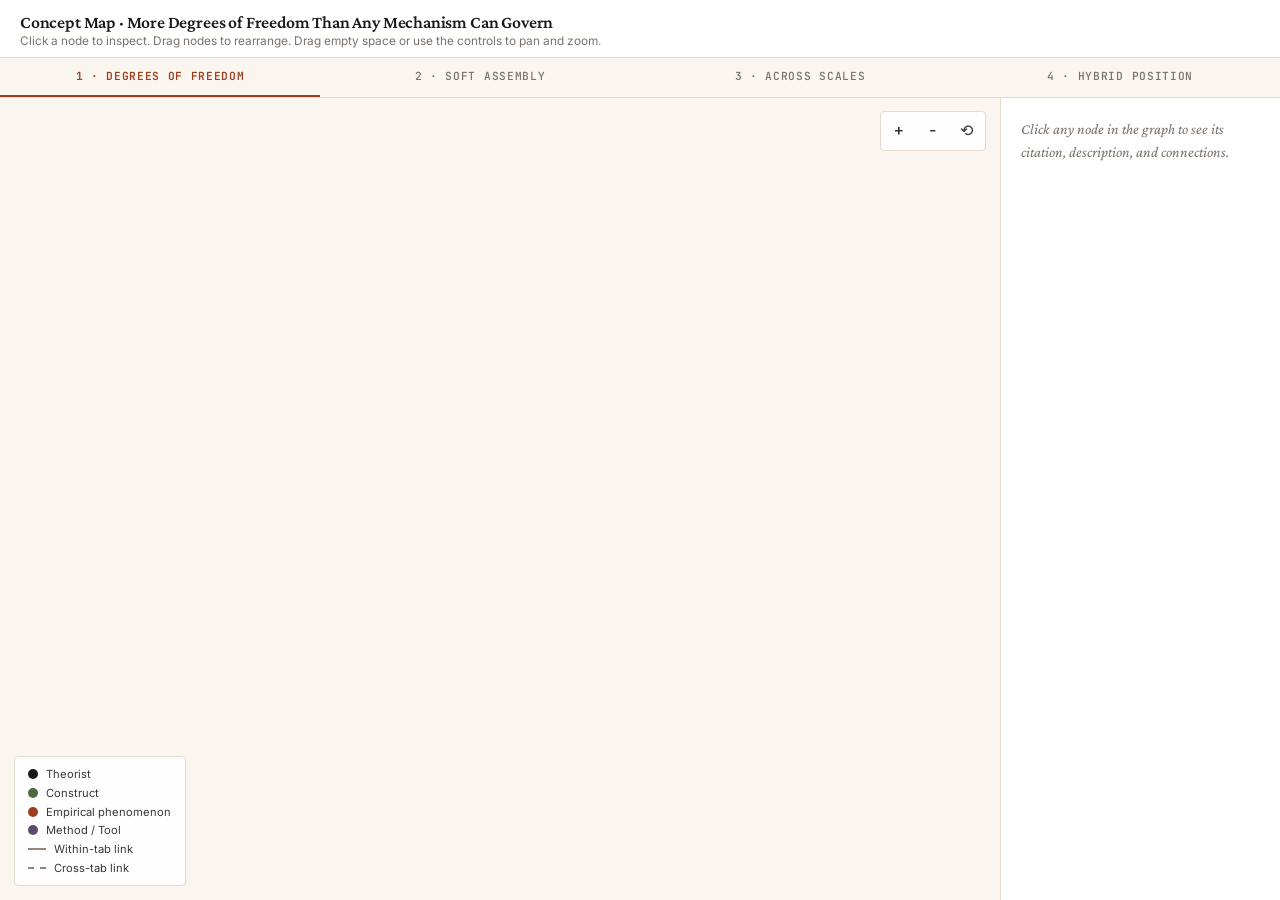
<file: concept-map.html>
<!DOCTYPE html>
<html lang="en">
<head>
<meta charset="UTF-8">
<title>Concept Map · More Degrees of Freedom Than Any Mechanism Can Govern</title>
<script src="https://d3js.org/d3.v7.min.js"></script>
<style>
  @import url('https://fonts.googleapis.com/css2?family=Crimson+Pro:wght@400;500;600&family=Inter:wght@400;500;600&family=JetBrains+Mono:wght@400;500&display=swap');

  :root {
    --paper: #faf6ef;
    --surface: #ffffff;
    --ink: #1a1a1a;
    --ink-soft: #3a3633;
    --ink-muted: #7a716a;
    --rule: #e3dccf;
    --accent: #9c3d1f;
    --serif: 'Crimson Pro', Georgia, serif;
    --sans: 'Inter', -apple-system, system-ui, sans-serif;
    --mono: 'JetBrains Mono', Menlo, monospace;
    --tab1: #9c3d1f;
    --tab2: #2c5d6e;
    --tab3: #4a6b3d;
    --tab4: #5d4a6b;
  }

  * { margin: 0; padding: 0; box-sizing: border-box; }

  html, body { height: 100%; }

  body {
    font-family: var(--sans);
    background: var(--paper);
    color: var(--ink);
    overflow: hidden;
  }

  #app {
    display: flex;
    flex-direction: column;
    height: 100vh;
  }

  header {
    padding: 0.75rem 1.25rem 0.55rem;
    border-bottom: 1px solid var(--rule);
    background: var(--surface);
    flex-shrink: 0;
  }

  header h1 {
    font-family: var(--serif);
    font-size: 1.1rem;
    font-weight: 600;
    margin-bottom: 0.15rem;
    letter-spacing: -0.01em;
  }

  header p {
    font-size: 0.74rem;
    color: var(--ink-muted);
  }

  .tabs {
    display: flex;
    background: var(--paper);
    border-bottom: 1px solid var(--rule);
    flex-shrink: 0;
  }

  .tab {
    flex: 1;
    padding: 0.7rem 0.75rem;
    background: none;
    border: none;
    border-bottom: 2px solid transparent;
    font-family: var(--mono);
    font-size: 0.7rem;
    font-weight: 500;
    text-transform: uppercase;
    letter-spacing: 0.06em;
    color: var(--ink-muted);
    cursor: pointer;
    transition: all 0.18s ease;
    text-align: center;
    white-space: nowrap;
    overflow: hidden;
    text-overflow: ellipsis;
  }

  .tab:hover {
    color: var(--ink);
    background: rgba(156, 61, 31, 0.04);
  }

  .tab.active { font-weight: 600; }

  .tab[data-tab="1"].active { border-bottom-color: var(--tab1); color: var(--tab1); }
  .tab[data-tab="2"].active { border-bottom-color: var(--tab2); color: var(--tab2); }
  .tab[data-tab="3"].active { border-bottom-color: var(--tab3); color: var(--tab3); }
  .tab[data-tab="4"].active { border-bottom-color: var(--tab4); color: var(--tab4); }

  main {
    flex: 1;
    display: flex;
    overflow: hidden;
    min-height: 0;
  }

  #graph-container {
    flex: 1;
    position: relative;
    background: var(--paper);
    overflow: hidden;
  }

  #graph {
    width: 100%;
    height: 100%;
    display: block;
    cursor: grab;
  }

  #graph.grabbing { cursor: grabbing; }

  #sidebar {
    width: 280px;
    border-left: 1px solid var(--rule);
    background: var(--surface);
    overflow-y: auto;
    padding: 1.25rem 1.25rem 1.5rem;
    flex-shrink: 0;
  }

  #sidebar h2 {
    font-family: var(--serif);
    font-size: 1.2rem;
    font-weight: 600;
    color: var(--ink);
    margin-bottom: 0.5rem;
    letter-spacing: -0.01em;
    line-height: 1.2;
  }

  #sidebar .node-type {
    display: inline-block;
    font-family: var(--mono);
    font-size: 0.65rem;
    text-transform: uppercase;
    letter-spacing: 0.1em;
    padding: 0.2rem 0.55rem;
    border-radius: 2px;
    margin-bottom: 0.85rem;
    font-weight: 500;
  }

  #sidebar .node-citation {
    font-family: var(--serif);
    font-size: 0.82rem;
    color: var(--ink-muted);
    margin-bottom: 0.85rem;
    font-style: italic;
    line-height: 1.5;
  }

  #sidebar .node-description {
    font-family: var(--serif);
    font-size: 0.93rem;
    line-height: 1.6;
    color: var(--ink-soft);
    margin-bottom: 1.5rem;
  }

  #sidebar h3 {
    font-family: var(--mono);
    font-size: 0.68rem;
    text-transform: uppercase;
    letter-spacing: 0.1em;
    color: var(--ink-muted);
    margin-bottom: 0.55rem;
    font-weight: 500;
  }

  #sidebar ul {
    list-style: none;
    padding: 0;
  }

  #sidebar li {
    padding: 0.45rem 0.65rem;
    background: var(--paper);
    border-radius: 3px;
    margin-bottom: 0.35rem;
    font-family: var(--sans);
    font-size: 0.8rem;
    color: var(--ink-soft);
  }

  #sidebar .placeholder {
    color: var(--ink-muted);
    font-family: var(--serif);
    font-style: italic;
    font-size: 0.93rem;
    line-height: 1.55;
  }

  .node circle {
    cursor: pointer;
    stroke: var(--surface);
    stroke-width: 2.5;
    transition: stroke-width 0.15s ease;
  }

  .node text {
    font-family: var(--sans);
    font-size: 11px;
    pointer-events: none;
    fill: var(--ink);
    user-select: none;
    font-weight: 500;
  }

  .node.selected circle {
    stroke: var(--ink);
    stroke-width: 3;
  }

  .node.dimmed { opacity: 0.18; }

  .link {
    stroke: var(--ink-muted);
    stroke-opacity: 0.3;
    fill: none;
  }

  .link.cross-tab {
    stroke-dasharray: 4 3;
    stroke: var(--rule);
  }

  .link.highlighted {
    stroke: var(--accent);
    stroke-opacity: 0.7;
    stroke-width: 2;
  }

  .link.dimmed { stroke-opacity: 0.05; }

  .legend {
    position: absolute;
    bottom: 0.85rem;
    left: 0.85rem;
    background: rgba(255, 255, 255, 0.95);
    border: 1px solid var(--rule);
    border-radius: 4px;
    padding: 0.65rem 0.85rem;
    font-family: var(--sans);
    font-size: 0.7rem;
    color: var(--ink-soft);
    pointer-events: none;
  }

  .legend-row {
    display: flex;
    align-items: center;
    gap: 0.5rem;
    margin-bottom: 0.3rem;
  }
  .legend-row:last-child { margin-bottom: 0; }
  .legend-swatch { width: 10px; height: 10px; border-radius: 50%; }
  .legend-line { width: 18px; height: 0; border-top: 2px solid #95857a; }
  .legend-line.dashed { border-top-style: dashed; }

  .controls {
    position: absolute;
    top: 0.85rem;
    right: 0.85rem;
    display: flex;
    gap: 0.35rem;
    background: rgba(255, 255, 255, 0.95);
    border: 1px solid var(--rule);
    border-radius: 4px;
    padding: 0.3rem;
    font-family: var(--mono);
  }

  .controls button {
    width: 28px;
    height: 28px;
    border: none;
    background: transparent;
    color: var(--ink-soft);
    cursor: pointer;
    border-radius: 3px;
    font-size: 1rem;
    line-height: 1;
    font-family: var(--mono);
    font-weight: 500;
    transition: background 0.15s ease;
  }

  .controls button:hover {
    background: rgba(156, 61, 31, 0.08);
    color: var(--accent);
  }

  .controls button[title]:hover::after {
    content: attr(title);
    position: absolute;
    bottom: -22px;
    right: 0;
    background: rgba(26, 26, 26, 0.9);
    color: var(--paper);
    padding: 2px 6px;
    border-radius: 2px;
    font-size: 0.65rem;
    white-space: nowrap;
  }

  @media (max-width: 768px) {
    #sidebar { width: 220px; padding: 1rem; }
    .tab { font-size: 0.6rem; padding: 0.55rem 0.3rem; }
  }
</style>
</head>
<body>
<div id="app">
  <header>
    <h1>Concept Map · More Degrees of Freedom Than Any Mechanism Can Govern</h1>
    <p>Click a node to inspect. Drag nodes to rearrange. Drag empty space or use the controls to pan and zoom.</p>
  </header>
  <div class="tabs" role="tablist">
    <button class="tab active" data-tab="1">1 · Degrees of Freedom</button>
    <button class="tab" data-tab="2">2 · Soft Assembly</button>
    <button class="tab" data-tab="3">3 · Across Scales</button>
    <button class="tab" data-tab="4">4 · Hybrid Position</button>
  </div>
  <main>
    <div id="graph-container">
      <svg id="graph"></svg>
      <div class="controls">
        <button id="zoom-in" title="Zoom in">+</button>
        <button id="zoom-out" title="Zoom out">−</button>
        <button id="zoom-reset" title="Reset view">⟲</button>
      </div>
      <div class="legend">
        <div class="legend-row"><span class="legend-swatch" style="background:#1a1a1a"></span> Theorist</div>
        <div class="legend-row"><span class="legend-swatch" style="background:#4a6b3d"></span> Construct</div>
        <div class="legend-row"><span class="legend-swatch" style="background:#9c3d1f"></span> Empirical phenomenon</div>
        <div class="legend-row"><span class="legend-swatch" style="background:#5d4a6b"></span> Method / Tool</div>
        <div class="legend-row"><span class="legend-line"></span> Within-tab link</div>
        <div class="legend-row"><span class="legend-line dashed"></span> Cross-tab link</div>
      </div>
    </div>
    <aside id="sidebar">
      <p class="placeholder">Click any node in the graph to see its citation, description, and connections.</p>
    </aside>
  </main>
</div>

<script>
const NODE_COLORS = {
  theorist: "#1a1a1a",
  construct: "#4a6b3d",
  phenomenon: "#9c3d1f",
  method: "#5d4a6b",
  hub: "#6b2a14"
};

const TYPE_LABELS = {
  theorist: "Theorist",
  construct: "Construct",
  phenomenon: "Empirical phenomenon",
  method: "Method / Tool",
  hub: "Synthesis"
};

const NODE_RADIUS = {
  theorist: 13,
  construct: 11,
  phenomenon: 11,
  method: 11,
  hub: 18,
  ghost: 7
};

const TABS = {
  1: {
    title: "Degrees of Freedom",
    nodes: [
      { id: "bernstein", label: "Bernstein (1967)", type: "theorist", citation: "Bernstein, N. A. (1967). The co-ordination and regulation of movements. Pergamon Press.", description: "Russian physiologist who formalized the degrees-of-freedom problem: the human body has redundant peripheral DOFs that exceed any executive controller's specification capacity. Coordination must therefore be solved without central enumeration of joint angles." },
      { id: "dof", label: "Degrees of freedom problem", type: "construct", citation: "Bernstein (1967); Turvey, Fitch, & Tuller (1982)", description: "Coordination requires mastering many redundant peripheral DOFs without an executive that specifies each. The system must converge on functional behavior despite possessing more independent variables than any controller can manage in advance." },
      { id: "redundancy", label: "Motor redundancy", type: "construct", citation: "Latash (2012)", description: "Multiple motor solutions exist for any given task. The number of muscle activation patterns that produce identical limb trajectories is large. Redundancy is not an obstacle but a resource for adaptation." },
      { id: "underactuation", label: "Underactuation", type: "construct", citation: "Spong (1995)", description: "Mechanical systems with fewer actuators than DOFs. The body is underactuated. The triple inverted pendulum on a cart is underactuated. Both must achieve goals through coupling rather than direct specification." },
      { id: "motor-equivalence", label: "Motor equivalence", type: "construct", citation: "Lashley (1933)", description: "The same goal can be reached by different effector configurations. Lashley's prior formulation set the conceptual stage for Bernstein's DOF problem." },
      { id: "lashley", label: "Lashley (1933)", type: "theorist", citation: "Lashley, K. S. (1933). Integrative functions of the cerebellum. American Journal of Physiology.", description: "First formulated the motor equivalence problem. Demonstrated that motor goals are not specified by fixed muscle activation patterns." },
      { id: "freezing", label: "Freezing & freeing DOFs", type: "phenomenon", citation: "Vereijken et al. (1992); Newell (1985)", description: "In early skill acquisition, learners freeze DOFs by rigid coupling. With practice, they release DOFs and incorporate them into a controllable dynamical system. The trajectory of skill acquisition is a trajectory through a state space of recruited DOFs." },
      { id: "pendulum", label: "Inha triple pendulum", type: "phenomenon", citation: "Baek et al. (2024)", description: "Triple inverted pendulum on a belt-driven cart. RL-trained neural controller stabilizes the system at multiple equilibria and recovers from severe disturbance. Engineering exhibit of Bernstein's DOF problem solved without a stored solution." },
      { id: "kinematic-chain", label: "Kinematic chain", type: "construct", citation: "Günther & Wagner (2016)", description: "Articulated rigid body model. The standing human body is a multi-link inverted pendulum with HAT, thigh, shank, and foot segments. Joint torques and angles are the natural state-space coordinates." }
    ],
    links: [
      ["bernstein", "dof"], ["lashley", "motor-equivalence"], ["motor-equivalence", "dof"],
      ["dof", "redundancy"], ["dof", "underactuation"], ["redundancy", "freezing"],
      ["underactuation", "pendulum"], ["kinematic-chain", "pendulum"], ["kinematic-chain", "dof"],
      ["bernstein", "freezing"]
    ],
    crossLinks: [
      { source: "dof", target: "soft-assembly", tab: 2 },
      { source: "freezing", target: "thelen-smith", tab: 2 },
      { source: "pendulum", target: "hybrid-position", tab: 4 }
    ]
  },

  2: {
    title: "Soft Assembly",
    nodes: [
      { id: "thelen-smith", label: "Thelen & Smith (1994)", type: "theorist", citation: "Thelen, E., & Smith, L. B. (1994). A dynamic systems approach to the development of cognition and action. MIT Press.", description: "Operationalized the dynamic systems approach across a developmental research program. Reaching, stepping, and the A-not-B error are trajectories of a coupled brain-body-environment system through a high-dimensional state space." },
      { id: "kkt", label: "Kugler, Kelso, Turvey (1980)", type: "theorist", citation: "Kugler, P. N., Kelso, J. A. S., & Turvey, M. T. (1980). On the concept of coordinative structures as dissipative structures. North-Holland.", description: "Formalized Bernstein's question through the framework of coordinative structures and dissipative dynamics. Coordination is self-organization under task and biomechanical constraint, not the imposition of stored solutions." },
      { id: "soft-assembly", label: "Soft assembly", type: "construct", citation: "Thelen & Smith (1994)", description: "Behavior emerges from coupled component dynamics under task and biomechanical constraint. Patterns are assembled on the fly from available components rather than retrieved from stored programs." },
      { id: "coordinative-structures", label: "Coordinative structures", type: "construct", citation: "Kugler, Kelso, & Turvey (1980)", description: "Functional groupings of muscles and joints temporarily linked to act as a single unit, reducing the effective DOFs the controller must manage. Soft assembly's mechanism." },
      { id: "attractor", label: "Attractor", type: "construct", citation: "Strogatz (2015)", description: "A stable region of state space toward which system trajectories converge. In behavioral terms, a stable behavioral pattern. Walking is an attractor. Reaching trajectories settle to attractors." },
      { id: "bifurcation", label: "Bifurcation", type: "construct", citation: "Strogatz (2015)", description: "Qualitative change in system behavior as a control parameter crosses a critical threshold. Developmental transitions (e.g., walking onset) are bifurcations, not gradual accumulation." },
      { id: "control-parameter", label: "Control parameter", type: "construct", citation: "Thelen & Smith (1994)", description: "A variable whose continuous change produces qualitative reorganization of the system at critical values. Body weight, neural connectivity, vocabulary size all function as control parameters in development." },
      { id: "dynamic-field", label: "Dynamic field theory", type: "method", citation: "Thelen, Schöner, Scheier, & Smith (2001)", description: "Formal dynamical model of cognition. Activation fields evolve in real time according to differential equations. Perception, memory, and action are coupled fields with time-dependent dynamics." },
      { id: "anotb", label: "A-not-B error", type: "phenomenon", citation: "Thelen et al. (2001)", description: "Infants under 12 months reach to a previously rewarded location even after watching the reward move. Long treated as evidence about object concepts. Thelen et al. showed it emerges from the coupled dynamics of looking, memory, and motor planning, with no need for static representations." },
      { id: "infant-stepping", label: "Infant stepping", type: "phenomenon", citation: "Thelen & Smith (1994)", description: "Disappears around 2 months, reappears as walking near 12 months. The maturationist account fails: stepping persists supine, water restores it, weight gain predicts decline. Coordination depends on coupled dynamics of muscle, mass, posture, and surface." },
      { id: "self-organization", label: "Self-organization", type: "construct", citation: "Kelso (1995)", description: "Spontaneous emergence of coherent macroscopic behavior from local interactions among many components, without a central executive. The general principle that licenses soft assembly." }
    ],
    links: [
      ["kkt", "coordinative-structures"], ["coordinative-structures", "soft-assembly"],
      ["thelen-smith", "soft-assembly"], ["soft-assembly", "self-organization"],
      ["thelen-smith", "attractor"], ["thelen-smith", "bifurcation"], ["thelen-smith", "control-parameter"],
      ["attractor", "infant-stepping"], ["control-parameter", "infant-stepping"],
      ["thelen-smith", "dynamic-field"], ["dynamic-field", "anotb"], ["kkt", "self-organization"]
    ],
    crossLinks: [
      { source: "soft-assembly", target: "dof", tab: 1 },
      { source: "attractor", target: "lorenz", tab: 3 },
      { source: "bifurcation", target: "logistic-map", tab: 3 },
      { source: "self-organization", target: "weak-emergence", tab: 3 },
      { source: "dynamic-field", target: "chemero", tab: 4 }
    ]
  },

  3: {
    title: "Across Scales",
    nodes: [
      { id: "lorenz", label: "Lorenz (1963)", type: "theorist", citation: "Lorenz, E. N. (1963). Deterministic nonperiodic flow. Journal of the Atmospheric Sciences, 20(2), 130–141.", description: "Discovered that simple deterministic equations can generate aperiodic, sensitively dependent trajectories. The Lorenz attractor became the canonical strange attractor. Founding result of modern chaos theory." },
      { id: "feigenbaum", label: "Feigenbaum (1978)", type: "theorist", citation: "Feigenbaum, M. J. (1978). Quantitative universality. Journal of Statistical Physics, 19(1), 25–52.", description: "Discovered universal constants in the period-doubling route to chaos. δ ≈ 4.669 appears in any system that approaches chaos via period doubling, regardless of substrate. Established that chaos has substrate-independent structure." },
      { id: "mandelbrot", label: "Mandelbrot (1982)", type: "theorist", citation: "Mandelbrot, B. B. (1982). The fractal geometry of nature. Freeman.", description: "Formalized fractal geometry. Self-similarity across scales is a generic property of natural systems. Behavioral time series and biological networks both exhibit fractal scaling." },
      { id: "gleick", label: "Gleick (1987)", type: "theorist", citation: "Gleick, J. (1987). Chaos: Making a new science. Viking.", description: "Synthesized the chaos research program for a general audience. Established that nonlinear dynamics constitutes a coherent science with its own methods and explanatory commitments." },
      { id: "west", label: "West (2017)", type: "theorist", citation: "West, G. B. (2017). Scale. Penguin.", description: "Quarter-power scaling laws across mammalian metabolic rate. Network optimization principles generate macro-level regularities from local rules. Same logic produces superlinear scaling in cities and finite-time singularities in unbounded growth." },
      { id: "goldstein", label: "Goldstein (1999)", type: "theorist", citation: "Goldstein, J. (1999). Emergence as a construct. Emergence, 1(1), 49–72.", description: "Reframed emergence as a scientifically respectable construct via Bedau's weak emergence and Chalmers's taxonomy. Macro-level explanation does work that micro-level explanation cannot do, even when the micro-level is causally complete." },
      { id: "bedau", label: "Bedau (1997)", type: "theorist", citation: "Bedau, M. A. (1997). Weak emergence. Philosophical Perspectives, 11, 375–399.", description: "Distinguished weak emergence (derivable from underlying mechanism only by simulation) from strong emergence (downward causation). Weak emergence is metaphysically modest, compatible with physicalism, scientifically indispensable." },
      { id: "anderson", label: "Anderson (1972)", type: "theorist", citation: "Anderson, P. W. (1972). More is different. Science, 177(4047), 393–396.", description: "Reductionism does not entail constructionism. At each level of organization, new properties appear that cannot be deduced from the level below. Each level requires its own explanatory vocabulary." },
      { id: "chalmers", label: "Chalmers (2006)", type: "theorist", citation: "Chalmers, D. J. (2006). Strong and weak emergence. In Clayton & Davies (Eds.), The re-emergence of emergence.", description: "Refined the taxonomy of emergence. Strong emergence implies novel causal powers irreducible to underlying mechanism. Weak emergence does not. Most scientific uses of emergence are weak." },
      { id: "logistic-map", label: "Logistic map", type: "method", citation: "May (1976)", description: "x(n+1) = r·x(n)·(1-x(n)). Simplest possible model of population dynamics with density-dependent growth. Exhibits the full period-doubling route to chaos as r increases. Demonstrates that chaos arises from iteration, not coupled equations." },
      { id: "strange-attractor", label: "Strange attractor", type: "construct", citation: "Lorenz (1963); Ruelle & Takens (1971)", description: "An attractor with fractal dimension. Bounded but never repeating. Trajectories on the attractor are sensitively dependent on initial conditions. Lorenz attractor has fractal dimension ~2.06." },
      { id: "weak-emergence", label: "Weak emergence", type: "construct", citation: "Bedau (1997); Chalmers (2006)", description: "A property is weakly emergent when it can be derived from underlying mechanism only by simulation or observation, not by analytic reduction. Compatible with physicalism, sufficient for explanatory autonomy of macro-level theories." },
      { id: "scaling-law", label: "Quarter-power scaling", type: "construct", citation: "West, Brown, & Enquist (1997)", description: "Metabolic rate scales as M^(3/4) across mammalian body sizes. Derives from optimization of space-filling, hierarchical distribution networks under three principles. Universal across orders of magnitude." },
      { id: "favela-amon", label: "Favela & Amon (2023)", type: "theorist", citation: "Favela, L. H., & Amon, M. J. (2023). Reframing cognitive science as a complexity science. Cognitive Science, 47(4), e13280.", description: "Argued that cognitive science is best understood as a complexity science. Recurrence analysis, fractal dimension, and multi-scale entropy provide the formal apparatus that ecological psychology had previously lacked." }
    ],
    links: [
      ["lorenz", "strange-attractor"], ["feigenbaum", "logistic-map"], ["logistic-map", "strange-attractor"],
      ["mandelbrot", "strange-attractor"], ["gleick", "lorenz"], ["gleick", "feigenbaum"], ["gleick", "mandelbrot"],
      ["west", "scaling-law"], ["anderson", "weak-emergence"], ["bedau", "weak-emergence"],
      ["chalmers", "weak-emergence"], ["goldstein", "weak-emergence"], ["favela-amon", "weak-emergence"],
      ["scaling-law", "weak-emergence"]
    ],
    crossLinks: [
      { source: "strange-attractor", target: "attractor", tab: 2 },
      { source: "logistic-map", target: "bifurcation", tab: 2 },
      { source: "weak-emergence", target: "self-organization", tab: 2 },
      { source: "favela-amon", target: "chemero", tab: 4 }
    ]
  },

  4: {
    title: "Hybrid Position",
    nodes: [
      { id: "gibson", label: "Gibson (1979)", type: "theorist", citation: "Gibson, J. J. (1979). The ecological approach to visual perception. Houghton Mifflin.", description: "Founded ecological psychology. Perception is direct pickup of environmental information; cognition need not interpose internal representations between organism and world. Affordances are opportunities for action that the environment offers the organism." },
      { id: "chemero", label: "Chemero (2009)", type: "theorist", citation: "Chemero, A. (2009). Radical embodied cognitive science. MIT Press.", description: "Argued that cognition should be described in terms of agent-environment dynamics rather than computation and representation. An agent and its environment are one coupled dynamical system, not two interacting ones." },
      { id: "affordance", label: "Affordance", type: "construct", citation: "Gibson (1979); Chemero (2003)", description: "Relation between an organism and its environment that affords specific actions. Not a property of the environment alone, not a property of the organism alone. Refined by Chemero (2003) as a relation rather than a feature." },
      { id: "agent-env-coupling", label: "Agent-environment coupling", type: "construct", citation: "Beer (1995); Chemero (2009)", description: "Agent and environment as two coupled dynamical systems whose mutual interaction is jointly responsible for behavior. The trajectory through state space is what counts as cognition." },
      { id: "marcus", label: "Marcus (2001, 2018)", type: "theorist", citation: "Marcus, G. F. (2001). The algebraic mind. MIT Press. Marcus, G. (2018). Deep learning: A critical appraisal. arXiv:1801.00631.", description: "Has run a structurally consistent critique against eliminative connectionism since 1998 and against deep learning since 2018. Architectures that fail systematic out-of-distribution generalization are not adequate explanations of cognition. Pattern matching is not reasoning." },
      { id: "systematicity", label: "Systematicity", type: "construct", citation: "Fodor & Pylyshyn (1988); Marcus (2001)", description: "The capacity to understand novel combinations of familiar elements. If you can think 'John loves Mary' you can think 'Mary loves John.' Marcus argues this requires structured internal representations and rule-governed composition." },
      { id: "van-gelder", label: "van Gelder (1995)", type: "theorist", citation: "van Gelder, T. (1995). What might cognition be, if not computation? Journal of Philosophy, 92(7), 345–381.", description: "Proposed the dynamical hypothesis: cognition is the behavior of a non-computational dynamical system. Used the Watt governor as the conceptual exemplar of dynamicism, contrasted against the Turing machine." },
      { id: "watt-governor", label: "Watt governor", type: "method", citation: "van Gelder (1995); Eliasmith (1997); Bechtel (1998)", description: "Mechanical speed regulator that achieves stable engine output through coupled dynamics, with no representations or computations. Held up as the dynamicist alternative to Turing machine. Critics argue it is too simple to bear the explanatory weight cognition demands." },
      { id: "eliasmith", label: "Eliasmith (1997)", type: "theorist", citation: "Eliasmith, C. (1997). Computation and dynamical models of mind. Minds and Machines, 7(4), 531–541.", description: "Critiqued van Gelder's dynamicism. The Watt governor is too simple to be a useful model for cognition. Real cognitive systems develop functional internal structure." },
      { id: "bechtel", label: "Bechtel (1998)", type: "theorist", citation: "Bechtel, W. (1998). Representations and cognitive explanations. Cognitive Science, 22(3), 295–318.", description: "Argued that even Beer's evolved dynamical agents develop internal configurations that play standing-in roles for environmental features. The dynamicist anti-representationalism collapses under examination." },
      { id: "hybrid-position", label: "Hybrid model", type: "hub", citation: "This essay", description: "The mature theoretical position. Dynamical apparatus is correct about the level at which behavior unfolds and the geometry that organizes it. Structural apparatus is correct that adequate explanation of generalization requires functional internal organization. Internal states and coupled dynamics are levels of description of one system, not competing ontologies." },
      { id: "functional-internal", label: "Functional internal organization", type: "construct", citation: "Marcus (2001); Bechtel (1998)", description: "Parameter settings, learned weights, and organized state spaces that can be inspected, learned, and falsified. Required for systematic generalization. Compatible with dynamical descriptions of behavior at the temporal scale." }
    ],
    links: [
      ["gibson", "affordance"], ["chemero", "affordance"], ["chemero", "agent-env-coupling"], ["gibson", "chemero"],
      ["marcus", "systematicity"], ["marcus", "functional-internal"],
      ["van-gelder", "watt-governor"], ["eliasmith", "watt-governor"], ["bechtel", "watt-governor"],
      ["bechtel", "functional-internal"],
      ["agent-env-coupling", "hybrid-position"], ["functional-internal", "hybrid-position"],
      ["marcus", "hybrid-position"], ["chemero", "hybrid-position"]
    ],
    crossLinks: [
      { source: "agent-env-coupling", target: "soft-assembly", tab: 2 },
      { source: "hybrid-position", target: "pendulum", tab: 1 },
      { source: "chemero", target: "favela-amon", tab: 3 }
    ]
  }
};

// Build a global lookup of all nodes for cross-tab references
const ALL_NODES = {};
Object.keys(TABS).forEach(tabKey => {
  TABS[tabKey].nodes.forEach(n => {
    ALL_NODES[n.id] = { ...n, tab: parseInt(tabKey) };
  });
});

// ============================================================
// State
// ============================================================
const svg = d3.select("#graph");
let width, height;
let simulation = null;
let currentTab = 1;
let currentZoom = d3.zoomIdentity;

// Persistent zoom behavior on the SVG
const zoom = d3.zoom()
  .scaleExtent([0.4, 2.5])
  .on("zoom", (event) => {
    currentZoom = event.transform;
    if (rootG) rootG.attr("transform", event.transform);
  });

let rootG = null; // The transformed group containing all graph elements

// ============================================================
// Render
// ============================================================
function renderTab(tabNum) {
  currentTab = tabNum;
  const data = TABS[tabNum];

  const c = document.getElementById("graph-container");
  width = c.clientWidth;
  height = c.clientHeight;

  svg.attr("viewBox", [0, 0, width, height])
     .attr("width", width)
     .attr("height", height);

  // Clear previous render
  svg.selectAll("*").remove();

  // Reset zoom to identity for each tab
  currentZoom = d3.zoomIdentity;

  // Bind zoom behavior (filter out node drags so they don't trigger pan)
  svg.call(zoom).on("dblclick.zoom", null);

  // Root group that will be transformed by zoom
  rootG = svg.append("g").attr("class", "zoom-root");

  // Build node and link arrays
  const nodes = data.nodes.map(n => ({ ...n }));
  const inTabIds = new Set(nodes.map(n => n.id));

  const links = data.links.map(([source, target]) => ({ source, target, type: "internal" }));

  // Add ghost nodes for cross-tab links
  data.crossLinks.forEach(l => {
    if (!inTabIds.has(l.source)) return;
    const targetNode = ALL_NODES[l.target];
    if (!targetNode) return;
    const ghostId = `__ghost_${l.target}`;
    if (!nodes.find(n => n.id === ghostId)) {
      nodes.push({
        id: ghostId,
        label: `${targetNode.label} →`,
        type: "ghost",
        ghostTab: l.tab,
        ghostTarget: l.target,
        description: `Cross-tab connection. Click to switch to Tab ${l.tab}: ${TABS[l.tab].title}.`,
        citation: `See Tab ${l.tab}.`
      });
    }
    links.push({ source: l.source, target: ghostId, type: "cross" });
  });

  // Initialize node positions in a soft circle so the simulation has good seed data
  const cx = width / 2, cy = height / 2;
  const seedRadius = Math.min(width, height) * 0.32;
  nodes.forEach((n, i) => {
    const angle = (i / nodes.length) * Math.PI * 2;
    n.x = cx + seedRadius * Math.cos(angle);
    n.y = cy + seedRadius * Math.sin(angle);
  });

  // Force simulation
  simulation = d3.forceSimulation(nodes)
    .force("link", d3.forceLink(links)
      .id(d => d.id)
      .distance(d => d.type === "cross" ? 130 : 95)
      .strength(d => d.type === "cross" ? 0.25 : 0.6))
    .force("charge", d3.forceManyBody().strength(-450))
    .force("center", d3.forceCenter(cx, cy).strength(0.04))
    .force("collision", d3.forceCollide().radius(d => (NODE_RADIUS[d.type] || 11) + 28))
    .force("x", d3.forceX(cx).strength(0.04))
    .force("y", d3.forceY(cy).strength(0.04))
    .alpha(1)
    .alphaDecay(0.025);

  // Pre-warm: run the simulation in place for several ticks so the layout
  // is mostly stabilized before the user sees it
  for (let i = 0; i < 200; i++) simulation.tick();

  // Now render with stabilized positions
  const link = rootG.append("g")
    .attr("class", "links")
    .selectAll("line")
    .data(links)
    .join("line")
    .attr("class", d => `link${d.type === "cross" ? " cross-tab" : ""}`)
    .attr("stroke-width", d => d.type === "cross" ? 1 : 1.5);

  const node = rootG.append("g")
    .attr("class", "nodes")
    .selectAll("g")
    .data(nodes)
    .join("g")
    .attr("class", "node")
    .attr("data-id", d => d.id);

  node.append("circle")
    .attr("r", d => NODE_RADIUS[d.type] || 11)
    .attr("fill", d => d.type === "ghost" ? "#a89e90" : (NODE_COLORS[d.type] || "#7a716a"))
    .attr("opacity", d => d.type === "ghost" ? 0.7 : 1);

  node.append("text")
    .attr("dy", d => (NODE_RADIUS[d.type] || 11) + 14)
    .attr("text-anchor", "middle")
    .style("font-size", d => d.type === "ghost" ? "10px" : "11px")
    .style("font-style", d => d.type === "ghost" ? "italic" : "normal")
    .style("fill", d => d.type === "ghost" ? "#7a716a" : "#1a1a1a")
    .text(d => d.label);

  // Drag behavior — attach to nodes only
  const drag = d3.drag()
    .filter(event => !event.button)
    .on("start", (event, d) => {
      if (!event.active) simulation.alphaTarget(0.3).restart();
      d.fx = d.x;
      d.fy = d.y;
    })
    .on("drag", (event, d) => {
      d.fx = event.x;
      d.fy = event.y;
    })
    .on("end", (event, d) => {
      if (!event.active) simulation.alphaTarget(0);
      d.fx = null;
      d.fy = null;
    });

  node.call(drag);

  // Click behavior on nodes
  node.on("click", function(event, d) {
    event.stopPropagation();
    if (d.type === "ghost") {
      switchTab(d.ghostTab);
      setTimeout(() => selectNodeById(d.ghostTarget), 280);
      return;
    }
    selectNode(d, node, link);
  });

  // Click on empty SVG to deselect
  svg.on("click.select", () => {
    node.classed("selected", false).classed("dimmed", false);
    link.classed("highlighted", false).classed("dimmed", false);
    showSidebarPlaceholder();
  });

  // Tick handler: update positions
  simulation.on("tick", () => {
    link
      .attr("x1", d => d.source.x)
      .attr("y1", d => d.source.y)
      .attr("x2", d => d.target.x)
      .attr("y2", d => d.target.y);
    node.attr("transform", d => `translate(${d.x},${d.y})`);
  });

  // Restart with low alpha so it settles smoothly from the pre-warmed state
  simulation.alpha(0.15).restart();
}

// ============================================================
// Selection
// ============================================================
function selectNode(d, allNodes, allLinks) {
  const connected = new Set([d.id]);
  allLinks.each(function(l) {
    const sId = typeof l.source === "object" ? l.source.id : l.source;
    const tId = typeof l.target === "object" ? l.target.id : l.target;
    if (sId === d.id) connected.add(tId);
    if (tId === d.id) connected.add(sId);
  });

  allNodes.classed("selected", n => n.id === d.id);
  allNodes.classed("dimmed", n => !connected.has(n.id));
  allLinks.classed("highlighted", l => {
    const sId = typeof l.source === "object" ? l.source.id : l.source;
    const tId = typeof l.target === "object" ? l.target.id : l.target;
    return sId === d.id || tId === d.id;
  });
  allLinks.classed("dimmed", l => {
    const sId = typeof l.source === "object" ? l.source.id : l.source;
    const tId = typeof l.target === "object" ? l.target.id : l.target;
    return sId !== d.id && tId !== d.id;
  });

  showSidebar(d, connected);
}

function selectNodeById(id) {
  const target = svg.selectAll(".node").filter(d => d.id === id);
  if (!target.empty()) target.dispatch("click");
}

function showSidebar(d, connectedIds) {
  const sb = document.getElementById("sidebar");
  const typeColor = NODE_COLORS[d.type] || "#7a716a";

  const connections = Array.from(connectedIds || [])
    .filter(id => id !== d.id && !id.startsWith("__ghost_"))
    .map(id => {
      const n = TABS[currentTab].nodes.find(x => x.id === id);
      return n ? n.label : null;
    })
    .filter(Boolean);

  let html = `
    <span class="node-type" style="background:${typeColor}1f; color:${typeColor}">${TYPE_LABELS[d.type] || ""}</span>
    <h2>${d.label}</h2>
    <p class="node-citation">${d.citation || ""}</p>
    <p class="node-description">${d.description || ""}</p>
  `;

  if (connections.length > 0) {
    html += `<h3>Connected concepts</h3><ul>`;
    connections.forEach(label => {
      html += `<li>${label}</li>`;
    });
    html += `</ul>`;
  }

  sb.innerHTML = html;
}

function showSidebarPlaceholder() {
  document.getElementById("sidebar").innerHTML =
    '<p class="placeholder">Click any node in the graph to see its citation, description, and connections.</p>';
}

// ============================================================
// Tabs
// ============================================================
function switchTab(tabNum) {
  document.querySelectorAll(".tab").forEach(t => {
    t.classList.toggle("active", parseInt(t.dataset.tab) === tabNum);
  });
  showSidebarPlaceholder();
  renderTab(tabNum);
}

document.querySelectorAll(".tab").forEach(t => {
  t.addEventListener("click", () => switchTab(parseInt(t.dataset.tab)));
});

// ============================================================
// Zoom controls
// ============================================================
document.getElementById("zoom-in").addEventListener("click", () => {
  svg.transition().duration(220).call(zoom.scaleBy, 1.3);
});
document.getElementById("zoom-out").addEventListener("click", () => {
  svg.transition().duration(220).call(zoom.scaleBy, 0.77);
});
document.getElementById("zoom-reset").addEventListener("click", () => {
  svg.transition().duration(280).call(zoom.transform, d3.zoomIdentity);
});

// ============================================================
// Resize
// ============================================================
let resizeTimer;
window.addEventListener("resize", () => {
  clearTimeout(resizeTimer);
  resizeTimer = setTimeout(() => renderTab(currentTab), 180);
});

// ============================================================
// Initial render
// ============================================================
renderTab(1);
</script>
</body>
</html>
</file>
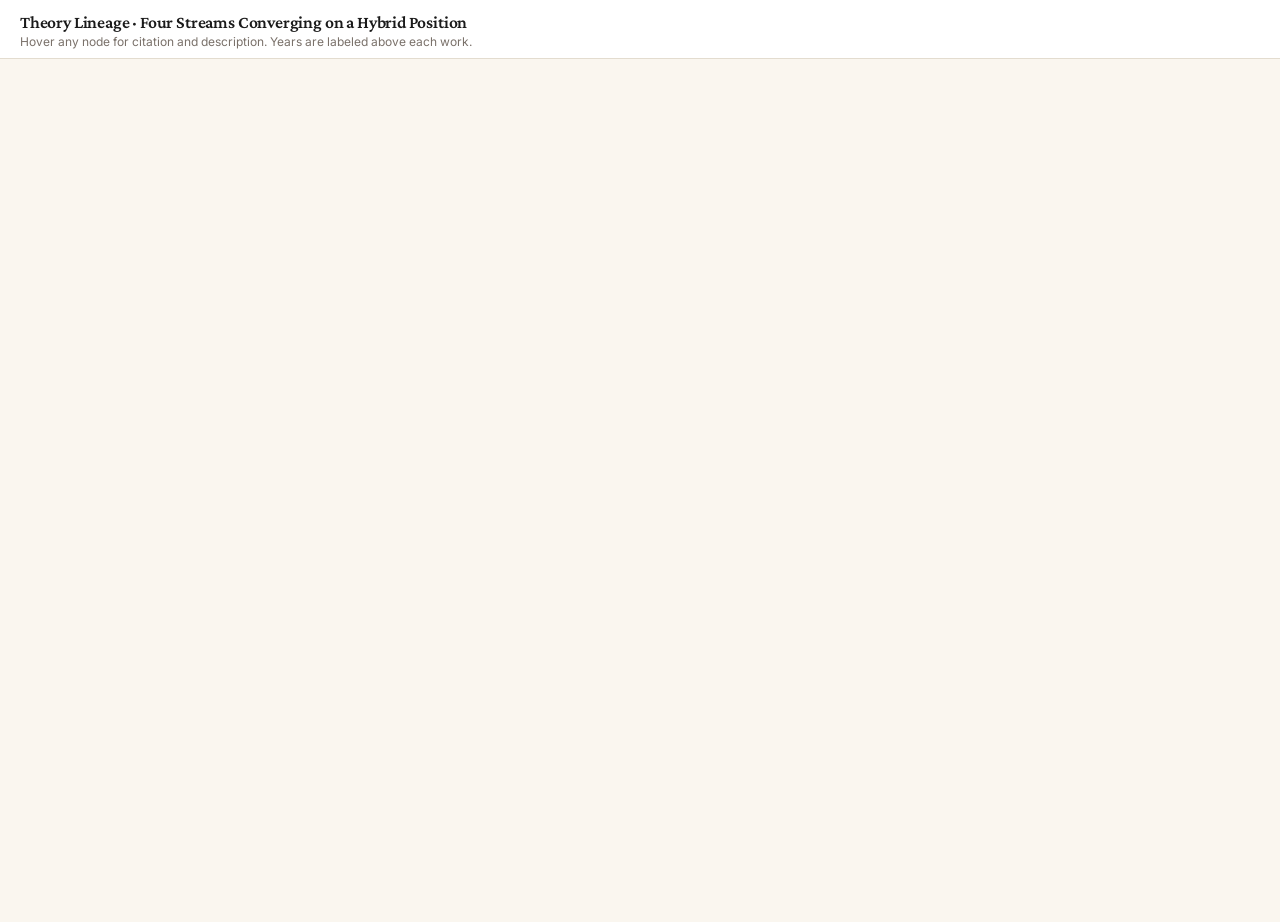
<file: lineage.html>
<!DOCTYPE html>
<html lang="en">
<head>
<meta charset="UTF-8">
<title>Theory Lineage · Four Streams Converging on a Hybrid Position</title>
<script src="https://d3js.org/d3.v7.min.js"></script>
<style>
  @import url('https://fonts.googleapis.com/css2?family=Crimson+Pro:wght@400;500;600&family=Inter:wght@400;500;600&family=JetBrains+Mono:wght@400;500&display=swap');

  :root {
    --paper: #faf6ef;
    --surface: #ffffff;
    --ink: #1a1a1a;
    --ink-soft: #3a3633;
    --ink-muted: #7a716a;
    --rule: #e3dccf;
    --accent: #9c3d1f;
    --serif: 'Crimson Pro', Georgia, serif;
    --sans: 'Inter', -apple-system, system-ui, sans-serif;
    --mono: 'JetBrains Mono', Menlo, monospace;
    --stream-a: #9c3d1f;
    --stream-b: #2c5d6e;
    --stream-c: #4a6b3d;
    --stream-d: #5d4a6b;
  }

  * { margin: 0; padding: 0; box-sizing: border-box; }

  html, body { height: 100%; }

  body {
    font-family: var(--sans);
    background: var(--paper);
    color: var(--ink);
    overflow: hidden;
  }

  #app {
    display: flex;
    flex-direction: column;
    height: 100vh;
  }

  header {
    padding: 0.75rem 1.25rem 0.55rem;
    border-bottom: 1px solid var(--rule);
    background: var(--surface);
    flex-shrink: 0;
  }

  header h1 {
    font-family: var(--serif);
    font-size: 1.1rem;
    font-weight: 600;
    letter-spacing: -0.01em;
    margin-bottom: 0.15rem;
  }

  header p {
    font-size: 0.75rem;
    color: var(--ink-muted);
  }

  main {
    flex: 1;
    position: relative;
    background: var(--paper);
    min-height: 0;
  }

  #graph {
    width: 100%;
    height: 100%;
    display: block;
  }

  .stream-band {
    fill: rgba(0, 0, 0, 0.012);
  }

  .stream-band.alt {
    fill: rgba(0, 0, 0, 0.025);
  }

  .stream-label {
    font-family: var(--mono);
    font-size: 9.5px;
    font-weight: 600;
    text-transform: uppercase;
    letter-spacing: 0.08em;
  }

  .stream-track {
    fill: none;
    stroke-opacity: 0.35;
    stroke-width: 2;
  }

  .convergence-line {
    fill: none;
    stroke-opacity: 0.45;
    stroke-width: 1.5;
    stroke-dasharray: 4 3;
  }

  .work-node { cursor: pointer; }

  .work-node circle {
    stroke: var(--surface);
    stroke-width: 2;
    transition: r 0.15s ease, stroke-width 0.15s ease;
  }

  .work-node:hover circle {
    stroke-width: 3;
    r: 8;
  }

  .work-year {
    font-family: var(--mono);
    font-size: 9px;
    fill: var(--ink-muted);
    text-anchor: middle;
    pointer-events: none;
    letter-spacing: 0.04em;
  }

  .work-label {
    font-family: var(--sans);
    font-size: 11px;
    font-weight: 500;
    fill: var(--ink);
    text-anchor: middle;
    pointer-events: none;
  }

  .convergence-node circle {
    stroke: var(--surface);
    stroke-width: 3;
  }

  .convergence-node text {
    font-family: var(--serif);
    font-size: 13px;
    font-weight: 600;
    fill: var(--ink);
    pointer-events: none;
    letter-spacing: -0.01em;
    text-anchor: middle;
  }

  .convergence-sub {
    font-family: var(--mono);
    font-size: 9px;
    fill: var(--ink-muted);
    text-anchor: middle;
    pointer-events: none;
    letter-spacing: 0.06em;
    text-transform: uppercase;
  }

  #tooltip {
    position: absolute;
    background: rgba(26, 26, 26, 0.96);
    color: var(--paper);
    padding: 0.7rem 0.95rem;
    border-radius: 4px;
    font-family: var(--sans);
    font-size: 0.78rem;
    line-height: 1.5;
    max-width: 320px;
    pointer-events: none;
    opacity: 0;
    transition: opacity 0.15s ease;
    z-index: 100;
    box-shadow: 0 6px 20px rgba(0, 0, 0, 0.2);
  }

  #tooltip.visible { opacity: 1; }

  #tooltip .tt-title {
    font-family: var(--serif);
    font-weight: 600;
    font-size: 0.95rem;
    margin-bottom: 0.3rem;
  }

  #tooltip .tt-cite {
    font-family: var(--serif);
    font-style: italic;
    color: rgba(250, 246, 239, 0.7);
    font-size: 0.75rem;
    margin-bottom: 0.45rem;
  }
</style>
</head>
<body>
<div id="app">
  <header>
    <h1>Theory Lineage · Four Streams Converging on a Hybrid Position</h1>
    <p>Hover any node for citation and description. Years are labeled above each work.</p>
  </header>
  <main>
    <svg id="graph" preserveAspectRatio="xMidYMid meet"></svg>
    <div id="tooltip"></div>
  </main>
</div>

<script>
const STREAMS = [
  {
    id: "A",
    label: "Pragmatist · Field · Ecological",
    color: "#9c3d1f",
    labelsAbove: false,
    works: [
      { year: 1890, label: "James", citation: "James (1890). Principles of Psychology", description: "American naturalist psychology. Stream of consciousness, pragmatism, functionalism. The intellectual headwater of ecological and embodied approaches." },
      { year: 1936, label: "Lewin", citation: "Lewin (1936). Principles of Topological Psychology", description: "Field theory in psychology. Behavior as a function of person and environment, B = f(P,E), formalized as a vector field over psychological space. Antecedent of dynamical systems thinking in psychology." },
      { year: 1979, label: "Gibson", citation: "Gibson (1979). The Ecological Approach to Visual Perception", description: "Founded ecological psychology. Direct perception, affordances as opportunities for action, anti-representationalism. Perception is for action, not for inference." },
      { year: 2009, label: "Chemero", citation: "Chemero (2009). Radical Embodied Cognitive Science", description: "Synthesized ecological psychology with dynamical systems theory. Agent and environment as one coupled dynamical system. The contemporary version of the Jamesian-Gibsonian program." }
    ]
  },
  {
    id: "B",
    label: "Motor Control · Dynamical",
    color: "#2c5d6e",
    labelsAbove: false,
    works: [
      { year: 1933, label: "Lashley", citation: "Lashley (1933). Integrative functions of the cerebellum", description: "First articulated the motor equivalence problem. Set the stage for Bernstein's degrees-of-freedom problem." },
      { year: 1967, label: "Bernstein", citation: "Bernstein (1967). The Co-ordination and Regulation of Movements", description: "Formalized the degrees-of-freedom problem. The body has too many independent variables for any executive controller. Coordination must therefore be solved without central enumeration." },
      { year: 1980, label: "Kugler et al.", citation: "Kugler, Kelso, & Turvey (1980). On the concept of coordinative structures as dissipative structures", description: "Formalized Bernstein's question via coordinative structures and dissipative dynamics. Self-organization under task and biomechanical constraint as the answer to Bernstein." },
      { year: 1994, label: "Thelen & Smith", citation: "Thelen & Smith (1994). A Dynamic Systems Approach to the Development of Cognition and Action", description: "Operationalized soft assembly across a developmental research program. Reaching, stepping, and the A-not-B error as trajectories of coupled brain-body-environment systems." },
      { year: 2001, label: "Thelen et al.", citation: "Thelen, Schöner, Scheier, & Smith (2001). The dynamics of embodiment", description: "Dynamic field theory of infant perseverative reaching. Formal mathematical model demonstrating that a developmental phenomenon long treated as evidence about object concepts emerges from coupled real-time dynamics." }
    ]
  },
  {
    id: "C",
    label: "Chaos · Complexity",
    color: "#4a6b3d",
    labelsAbove: true,
    works: [
      { year: 1963, label: "Lorenz", citation: "Lorenz (1963). Deterministic nonperiodic flow", description: "Discovered that simple deterministic equations can generate aperiodic, sensitively dependent trajectories. The Lorenz attractor became the canonical strange attractor." },
      { year: 1972, label: "Anderson", citation: "Anderson (1972). More is different", description: "Argued that reductionism does not entail constructionism. At each level of organization, new properties emerge that the level below cannot predict. Each level needs its own explanatory vocabulary." },
      { year: 1978, label: "Feigenbaum", citation: "Feigenbaum (1978). Quantitative universality", description: "Discovered universal constants in the period-doubling route to chaos. Established that nonlinear dynamics has substrate-independent structure." },
      { year: 1987, label: "Gleick", citation: "Gleick (1987). Chaos: Making a New Science", description: "Synthesized the chaos research program for a general audience. Established that nonlinear dynamics constitutes a coherent science with its own methods." },
      { year: 1997, label: "Bedau", citation: "Bedau (1997). Weak emergence", description: "Distinguished weak from strong emergence. Weak emergence is metaphysically modest, compatible with physicalism, and scientifically indispensable." },
      { year: 1999, label: "Goldstein", citation: "Goldstein (1999). Emergence as a construct", description: "Reframed emergence as a scientifically respectable construct. Macro-level explanation does work that micro-level explanation cannot do, even when the micro-level is causally complete." },
      { year: 2017, label: "West", citation: "West (2017). Scale", description: "Quarter-power scaling laws across mammalian metabolic rate. Network optimization principles generate macro-level regularities from local rules. Same logic produces superlinear scaling in cities." },
      { year: 2023, label: "Favela & Amon", citation: "Favela & Amon (2023). Reframing cognitive science as a complexity science", description: "Argued that cognitive science is best understood as a complexity science. Recurrence analysis, fractal dimension, and multi-scale entropy provide formal apparatus that ecological psychology had previously lacked." }
    ]
  },
  {
    id: "D",
    label: "Symbolic · Critical",
    color: "#5d4a6b",
    labelsAbove: false,
    works: [
      { year: 1988, label: "Fodor & Pylyshyn", citation: "Fodor & Pylyshyn (1988). Connectionism and cognitive architecture", description: "Argued that connectionism cannot account for the systematicity of thought. Set the constraint that any adequate cognitive theory must satisfy." },
      { year: 1995, label: "van Gelder", citation: "van Gelder (1995). What might cognition be, if not computation?", description: "Proposed the dynamical hypothesis. Cognition as the behavior of a non-computational dynamical system. Used the Watt governor as the conceptual exemplar." },
      { year: 1997, label: "Eliasmith", citation: "Eliasmith (1997). Computation and dynamical models of mind", description: "Critiqued van Gelder's dynamicism. The Watt governor is too simple to bear the explanatory weight cognition demands." },
      { year: 1998, label: "Bechtel", citation: "Bechtel (1998). Representations and cognitive explanations", description: "Argued that even Beer's evolved dynamical agents develop internal configurations that play standing-in roles for environmental features." },
      { year: 2001, label: "Marcus", citation: "Marcus (2001). The Algebraic Mind", description: "Argued that connectionism without symbolic structure cannot account for systematic generalization. Architectures that fail out-of-distribution are not adequate explanations of cognition." },
      { year: 2016, label: "Goldinger et al.", citation: "Goldinger et al. (2016). The poverty of embodied cognition", description: "Applied a falsificationist standard to embodied cognition. Argued the framework was too vague to falsify and too promiscuous to distinguish empirically from non-embodied alternatives." },
      { year: 2018, label: "Marcus", citation: "Marcus (2018). Deep learning: A critical appraisal", description: "Extended the algebraic-mind critique to deep learning. Pattern matching at scale is not reasoning. Out-of-distribution generalization remains the unsolved problem." }
    ]
  }
];

const CONVERGENCE = {
  label: "Hybrid Model",
  sub: "Coupled Dynamics + Functional Structure",
  description: "Coupled brain-body-environment dynamics with functional internal organization. The dynamical apparatus is correct about the level at which behavior unfolds. The structural apparatus is correct that adequate generalization requires inspectable internal organization. Levels of description, not competing ontologies."
};

const svg = d3.select("#graph");
const tooltip = d3.select("#tooltip");
let width, height;

function render() {
  const c = document.querySelector("main");
  width = c.clientWidth;
  height = c.clientHeight;

  // Use viewBox sizing for responsive SVG
  svg.attr("viewBox", [0, 0, width, height])
     .attr("width", width)
     .attr("height", height);

  svg.selectAll("*").remove();

  const margin = { top: 22, right: 170, bottom: 28, left: 168 };
  const innerW = Math.max(400, width - margin.left - margin.right);
  const innerH = Math.max(300, height - margin.top - margin.bottom);

  const g = svg.append("g")
    .attr("transform", `translate(${margin.left},${margin.top})`);

  // Lane height
  const laneH = innerH / STREAMS.length;

  // Piecewise time scale: compress pre-1960, expand post-1960
  // 1890 -> 0
  // 1960 -> 0.20 * innerW
  // 2026 -> innerW
  const xScale = d3.scaleLinear()
    .domain([1890, 1960, 2026])
    .range([0, 0.20 * innerW, innerW])
    .clamp(true);

  const convergenceX = innerW + 50;
  const convergenceY = innerH / 2;

  // Stream lane backgrounds (subtle alternating)
  STREAMS.forEach((stream, i) => {
    g.append("rect")
      .attr("class", i % 2 === 0 ? "stream-band" : "stream-band alt")
      .attr("x", -margin.left + 10)
      .attr("y", i * laneH)
      .attr("width", innerW + margin.right + margin.left - 20)
      .attr("height", laneH);
  });

  // Stream labels (left side)
  STREAMS.forEach((stream, i) => {
    const yMid = i * laneH + laneH / 2;
    const labelG = g.append("g")
      .attr("transform", `translate(${-12},${yMid})`);

    const parts = stream.label.split(" · ");
    parts.forEach((part, j) => {
      labelG.append("text")
        .attr("class", "stream-label")
        .attr("x", 0)
        .attr("y", (j - (parts.length - 1) / 2) * 14)
        .attr("text-anchor", "end")
        .attr("dominant-baseline", "middle")
        .attr("fill", stream.color)
        .text(part);
    });
  });

  // Decade tick marks (subtle)
  const decadeTicks = [1900, 1920, 1940, 1960, 1980, 2000, 2020];
  decadeTicks.forEach(year => {
    g.append("line")
      .attr("x1", xScale(year))
      .attr("x2", xScale(year))
      .attr("y1", 0)
      .attr("y2", innerH)
      .attr("stroke", "#e3dccf")
      .attr("stroke-dasharray", "1 3")
      .attr("stroke-opacity", 0.7);

    g.append("text")
      .attr("class", "work-year")
      .attr("x", xScale(year))
      .attr("y", innerH + 16)
      .attr("fill", "#a89e90")
      .text(year);
  });

  // Draw stream connecting lines
  STREAMS.forEach((stream, i) => {
    const yMid = i * laneH + laneH / 2;
    const points = stream.works.map(w => [xScale(w.year), yMid]);

    if (points.length > 1) {
      const lineGen = d3.line()
        .x(d => d[0])
        .y(d => d[1])
        .curve(d3.curveMonotoneX);

      g.append("path")
        .datum(points)
        .attr("class", "stream-track")
        .attr("stroke", stream.color)
        .attr("d", lineGen);
    }

    // Convergence line: last node to convergence point
    const lastWork = stream.works[stream.works.length - 1];
    g.append("path")
      .attr("class", "convergence-line")
      .attr("stroke", stream.color)
      .attr("d", `M ${xScale(lastWork.year)} ${yMid} Q ${(xScale(lastWork.year) + convergenceX) / 2} ${yMid}, ${convergenceX} ${convergenceY}`);
  });

  // Resolve label collisions within each stream
  // Group nodes whose x positions are too close, and stagger their labels vertically
  STREAMS.forEach((stream, streamIndex) => {
    const yMid = streamIndex * laneH + laneH / 2;
    const minSpacingPx = 70;
    const above = !!stream.labelsAbove;

    // Sort by x, then assign label rows to avoid overlap
    const positioned = stream.works.map(w => ({
      ...w,
      x: xScale(w.year),
      labelRow: 0
    })).sort((a, b) => a.x - b.x);

    // Assign rows: each subsequent node within minSpacingPx of the previous gets the next row
    for (let i = 1; i < positioned.length; i++) {
      const prev = positioned[i - 1];
      if (positioned[i].x - prev.x < minSpacingPx) {
        positioned[i].labelRow = (prev.labelRow + 1) % 2;
      }
    }

    const workG = g.append("g")
      .selectAll("g")
      .data(positioned)
      .join("g")
      .attr("class", "work-node")
      .attr("transform", d => `translate(${d.x},${yMid})`)
      .on("mouseenter", (event, d) => {
        tooltip.classed("visible", true)
          .html(`<div class="tt-title">${d.label} (${d.year})</div>
                 <div class="tt-cite">${d.citation}</div>
                 <div>${d.description}</div>`);
      })
      .on("mousemove", event => {
        const tw = 320, th = 160;
        let x = event.pageX + 14;
        let y = event.pageY + 14;
        if (x + tw > window.innerWidth) x = event.pageX - tw - 14;
        if (y + th > window.innerHeight) y = event.pageY - th - 14;
        tooltip.style("left", x + "px").style("top", y + "px");
      })
      .on("mouseleave", () => tooltip.classed("visible", false));

    workG.append("circle")
      .attr("r", 6)
      .attr("fill", stream.color);

    if (above) {
      // Year stays just below the dot; author label sits above the dot
      workG.append("text")
        .attr("class", "work-year")
        .attr("y", 18)
        .text(d => d.year);

      workG.append("text")
        .attr("class", "work-label")
        .attr("y", d => -14 - (d.labelRow * 14))
        .text(d => d.label);
    } else {
      // Default: year above, author label below (stagger downward when dense)
      workG.append("text")
        .attr("class", "work-year")
        .attr("y", -14)
        .text(d => d.year);

      workG.append("text")
        .attr("class", "work-label")
        .attr("y", d => 22 + (d.labelRow * 14))
        .text(d => d.label);
    }
  });

  // Convergence node
  const convG = g.append("g")
    .attr("class", "convergence-node")
    .attr("transform", `translate(${convergenceX},${convergenceY})`)
    .style("cursor", "pointer")
    .on("mouseenter", (event) => {
      tooltip.classed("visible", true)
        .html(`<div class="tt-title">${CONVERGENCE.label}</div>
               <div>${CONVERGENCE.description}</div>`);
    })
    .on("mousemove", event => {
      const tw = 320, th = 160;
      let x = event.pageX - tw - 14;
      let y = event.pageY + 14;
      if (y + th > window.innerHeight) y = event.pageY - th - 14;
      tooltip.style("left", x + "px").style("top", y + "px");
    })
    .on("mouseleave", () => tooltip.classed("visible", false));

  convG.append("circle")
    .attr("r", 14)
    .attr("fill", "#1a1a1a");

  convG.append("text")
    .attr("y", -22)
    .text(CONVERGENCE.label);

  convG.append("text")
    .attr("class", "convergence-sub")
    .attr("y", 32)
    .text(CONVERGENCE.sub);
}

render();

// Debounced resize
let resizeTimer;
window.addEventListener("resize", () => {
  clearTimeout(resizeTimer);
  resizeTimer = setTimeout(render, 150);
});
</script>
</body>
</html>
</file>
